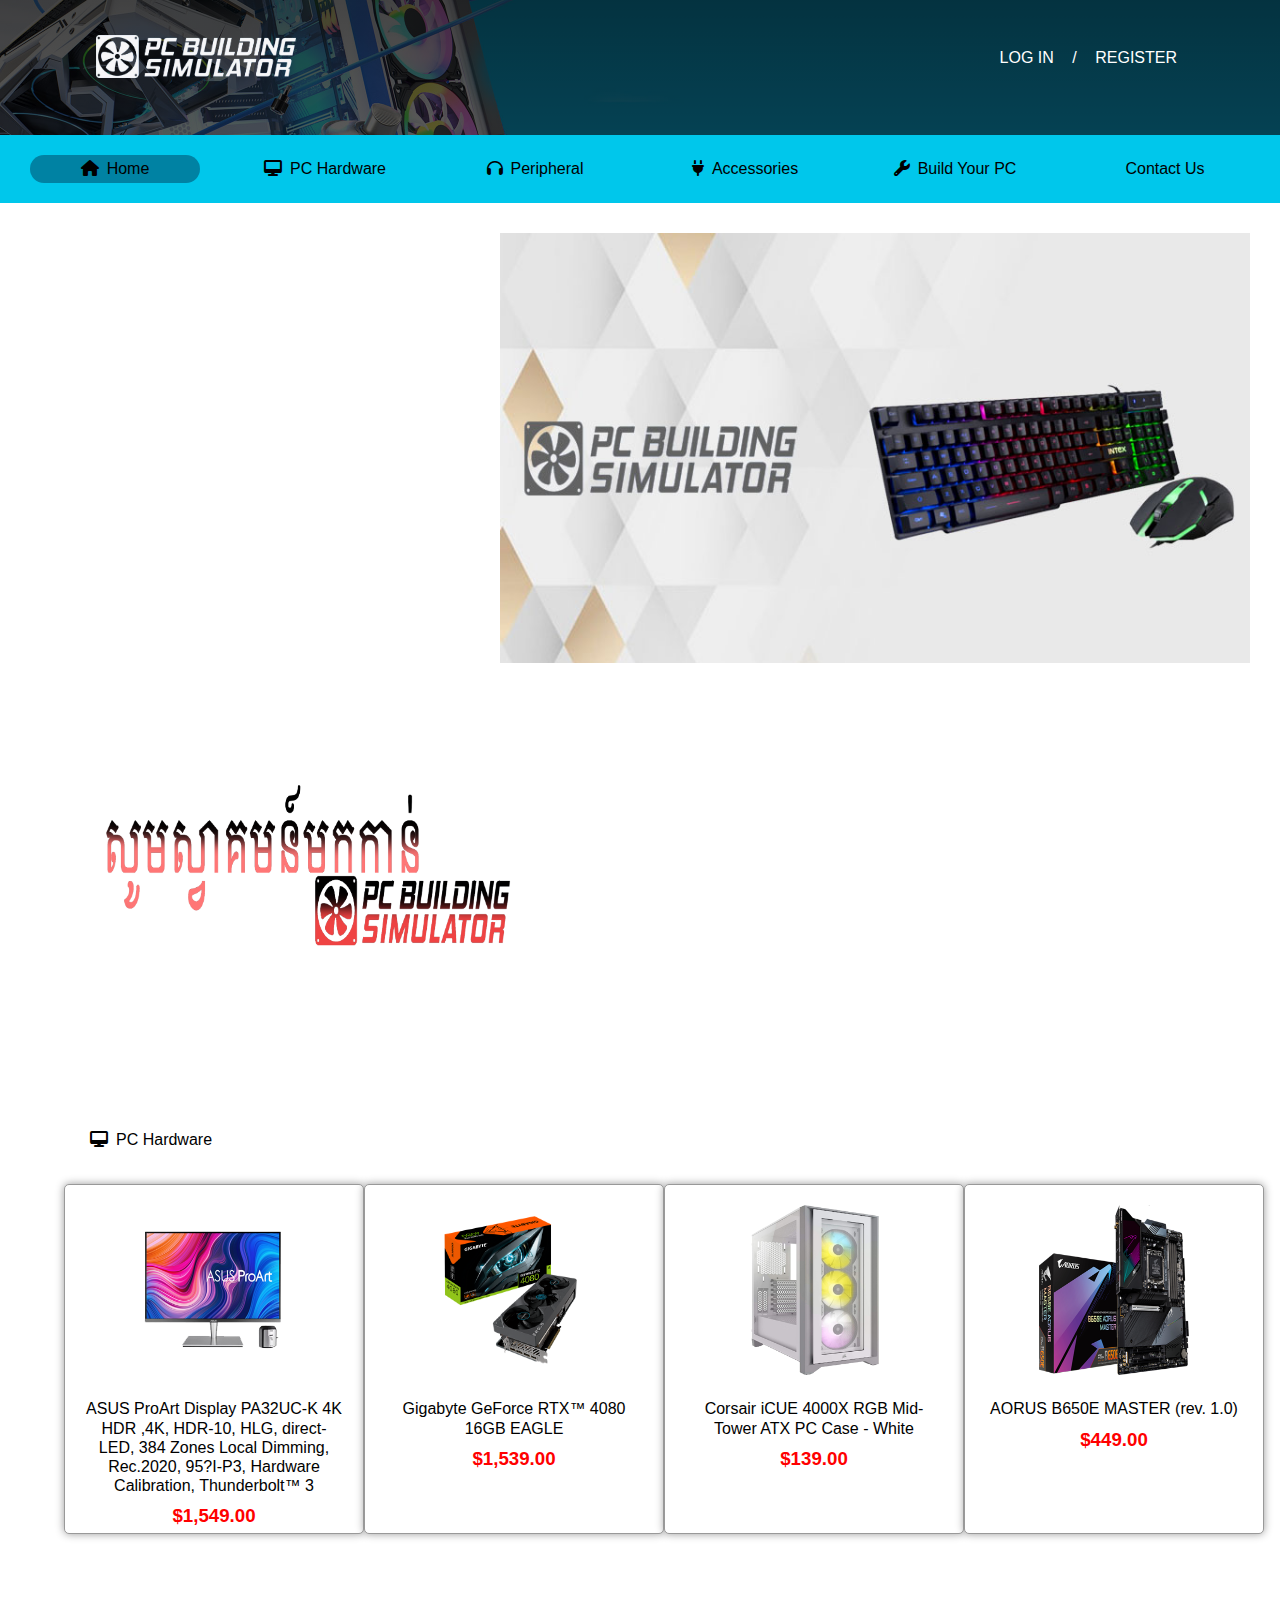
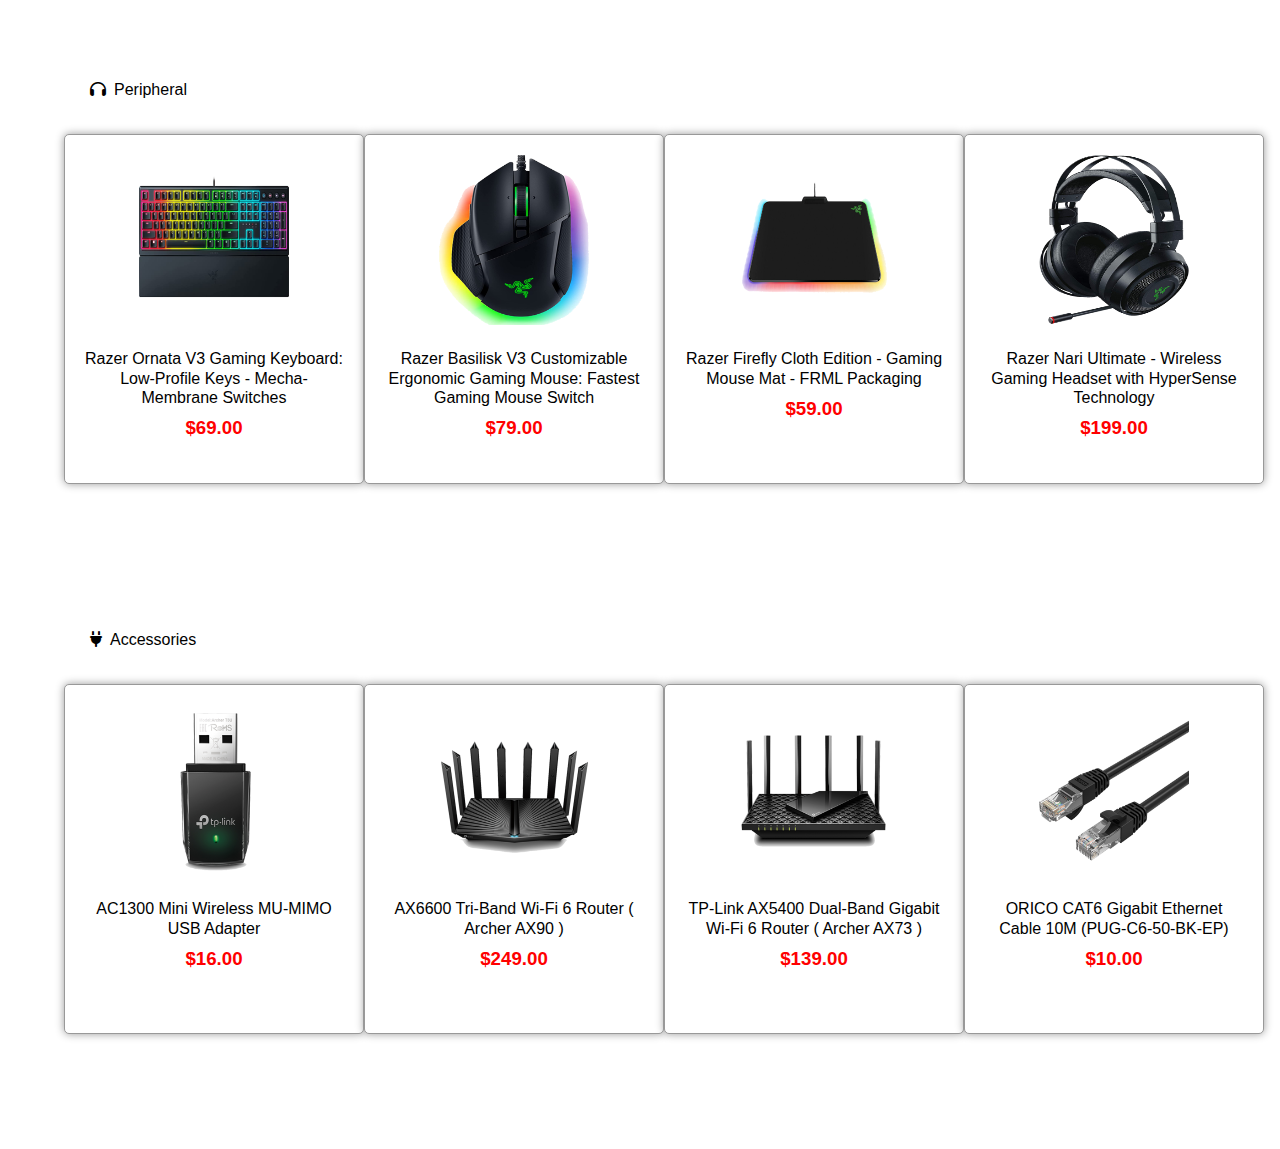
<file: index.html>
<!DOCTYPE html>
<html lang="en">
<head>
    <title>PC Building Simulator</title>
    <link rel="shortcut icon" href="icon.png" type="image/x-icon">
    <link rel="stylesheet" href="style.css"></li>
    <link rel="stylesheet" href="https://cdnjs.cloudflare.com/ajax/libs/font-awesome/6.2.1/css/all.min.css">
</style>

</head>
<body>
<section>
    <div class="banner">
        <div class="navbar">
            <a href="index.html">
            <img src="logo.png" class="logo">
        </a>
            <ul>
                <li><a href="log.html">Log in</a></li>
                <li>/</li>
                <li><a href="log.html">Register</a></li>
            </ul>
        </div>
    </div>
    <div class="welcome">
        <a href="index.html"></a>
    </div>
    <div class="cafeteria">
        <ul>
            <li class="active"><a href="index.html"><i class="fa fa-home" aria-hidden="true"></i>Home</a>
            </li>
            <li><a href="PC Hardware.html"><i class="fa fa-desktop" aria-hidden="true"></i>PC Hardware</a>
            <div class="part">
                <ul>
                    <li><a href="PC Hardware.html#cpu">CPU</a></li>
                    <li><a href="PC Hardware.html#ram">RAM</a></li>
                    <li><a href="PC Hardware.html#cooler">COOLER</a></li>
                    <li><a href="PC Hardware.html#mb">MOTHER-BOARD</a></li>
                    <li><a href="PC Hardware.html#gpu">GPU</a></li>
                    <li><a href="PC Hardware.html#psu">PSU</a></li>
                    <li><a href="PC Hardware.html#str">STORAGE</a></li>
                    <li><a href="PC Hardware.html#case">CASE</a></li>
                    <li><a href="PC Hardware.html#mni">MONITOR</a></li></ul>
            </div>
            </li>
            <li><a href="Peripheral.html"><i class="fa fa-headphones" aria-hidden="true"></i>Peripheral</a>
                <div class="part">
                    <ul>
                <li><a href="#">KEYBOARD</a></li>
                <li><a href="#">MOUSE</a></li>
                <li><a href="#">MOUSEPAD</a></li>
                <li><a href="#">SPEAKER</a></li>
                <li><a href="#">HEADPHONE</a></li>
                <li><a href="#">MICROPHONE</a></li>
                <li><a href="#">WEBCAM</a></li>
                <li><a href="#">GAMING CHAIR</a></li>
                <li><a href="#">CONTROLER</a></li>
                    </ul>  
            </div>
            </li>
            <li><a href="Accessories.html"><i class="fa fa-plug" aria-hidden="true"></i>Accessories</a>
            <div class="part">
                <ul>
                    <li><a href="#">USB</a></li>
                    <li><a href="#">WIFI ROUTER</a></li>
                    <li><a href="#">DT-SWITCH</a></li>
                    <li><a href="#">ADAPTER</a></li>
                    <li><a href="#">HARD DRIVE</a></li>
                    <li><a href="#">SSD</a></li>
                </ul>
            </div>
            </li>
            <li><a href="Build Your PC.html"><i class="fa fa-wrench" aria-hidden="true"></i>Build Your PC</a></li>
            <li><a href="https://www.facebook.com/rong.vannak.50">Contact Us</a></li>          
        </ul>
    </div>
        <div class="slider"></div>
</section>

<a href="index.html"><img src="som.png" class="som"></a>

<!--Products-->

 <section>
<li class="listt"><a href="PC Hardware.htmlw"><i class="fa fa-desktop" aria-hidden="true"></i>PC Hardware</a>
<div class="products">
    <div class="box">
        <div class="card1">
                <img src="p1.png" class="image">
            <div class="text">
<p>ASUS ProArt Display PA32UC-K 4K HDR ,4K, HDR-10, HLG, direct-LED, 384 Zones Local Dimming, Rec.2020, 95?I-P3, Hardware Calibration, Thunderbolt™ 3</p>
   <h3>$1,549.00</h3>
            </div>
</div>


<div class="card1">
        <img src="p2.png" class="image">
    <div class="text">
<p>Gigabyte GeForce RTX™ 4080 16GB EAGLE</p>
<h3>$1,539.00</h3>
    </div>
</div>

<div class="card1">
        <img src="p3.png" class="image">
    <div class="text">
<p>Corsair iCUE 4000X RGB Mid-Tower ATX PC Case - White</p>
<h3>$139.00</h3>
    </div>
</div>

<div class="card1">
        <img src="p4.png" class="image">
    <div class="text">
<p>AORUS B650E MASTER (rev. 1.0)</p>
<h3>$449.00</h3>
</div>
    </div>
       </div>
    </section>

    <section>
        <li id="" class="listt"><a href="Peripheral.html"><i class="fa fa-headphones" aria-hidden="true"></i>Peripheral</a>
        <div class="products">
            <div class="box">
                <div class="card1">
                        <img src="p5.png" class="image">
                    <div class="text">
        <p>Razer Ornata V3 Gaming Keyboard: Low-Profile Keys - Mecha-Membrane Switches</p>
        <h3>$69.00</h3>
                    </div>
        </div>
        
        <div class="card1">
                <img src="p6.png" class="image">
            <div class="text">
        <p>Razer Basilisk V3 Customizable Ergonomic Gaming Mouse: Fastest Gaming Mouse Switch</p>
        <h3>$79.00</h3>
            </div>
        </div>
        
        <div class="card1">
                <img src="p7.png" class="image">
            <div class="text">
        <p>Razer Firefly Cloth Edition - Gaming Mouse Mat - FRML Packaging </p>
        <h3>$59.00</h3>
            </div>
        </div>
        
        <div class="card1">
                <img src="p8.png" class="image">
            <div class="text">
        <p>Razer Nari Ultimate - Wireless Gaming Headset with HyperSense Technology</p>
        <h3>$199.00</h3>
        </div>
            </div>
               </div>
            </section>
            <section>
                <li class="listt"><a href="Accessories.html"><i class="fa fa-plug" aria-hidden="true"></i>Accessories</a>
                <div class="products">
                    <div class="box">
                        <div class="card1">
                                <img src="p9.png" class="image">
                            <div class="text">
                <p>AC1300 Mini Wireless MU-MIMO USB Adapter</p>
                <h3>$16.00</h3>
                            </div>
                </div>
                
                <div class="card1">
                        <img src="p10.png" class="image">
                    <div class="text">
                <p>AX6600 Tri-Band Wi-Fi 6 Router ( Archer AX90 )</p>
                <h3>$249.00</h3>
                    </div>
                </div>
                
                <div class="card1">
                        <img src="p11.png" class="image">
                    <div class="text">
                <p>TP-Link  AX5400 Dual-Band Gigabit Wi-Fi 6 Router ( Archer AX73 )</p>
                <h3>$139.00</h3>
                    </div>
                </div>
                
                <div class="card1">
                        <img src="p12.png" class="image">
                    <div class="text">
                <p>ORICO CAT6 Gigabit Ethernet Cable 10M (PUG-C6-50-BK-EP)</p>
                <h3>$10.00</h3>
                </div>
                    </div>
                       </div>
                    </section>


</body>
</html>
</file>
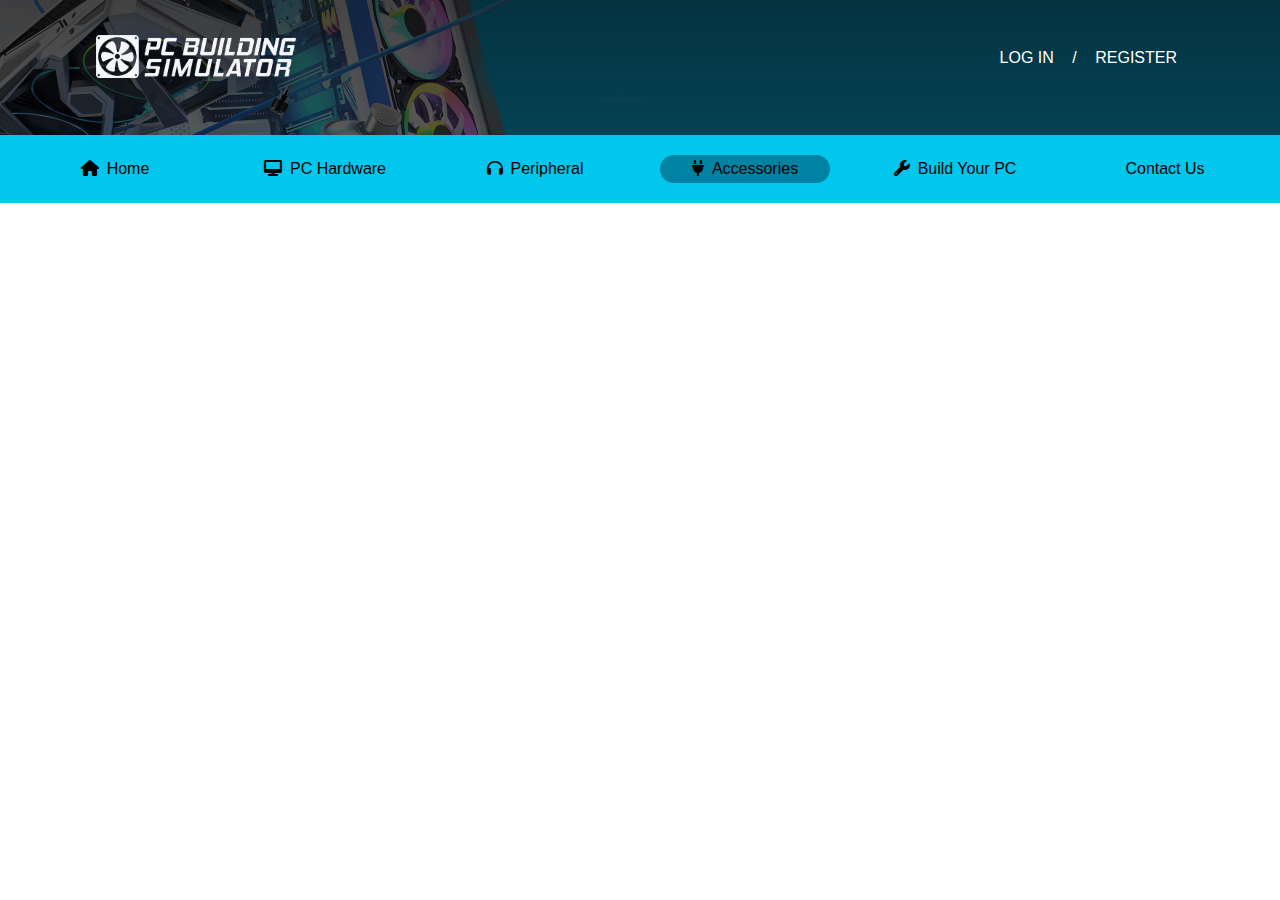
<file: Accessories.html>
<!DOCTYPE html>
<html lang="en">
<head>
    <title>Accessories</title>
    <link rel="shortcut icon" href="icon.png" type="image/x-icon">
    <link rel="stylesheet" href="style.css"></li>
    <link rel="stylesheet" href="https://cdnjs.cloudflare.com/ajax/libs/font-awesome/6.2.1/css/all.min.css">

</style>

</head>
<body>
<section>
    <div class="banner">
        <div class="navbar">
            <a href="index.html">
            <img src="logo.png" class="logo">
        </a>
            <ul>
                <li><a href="log.html">Log in</a></li>
                <li>/</li>
                <li><a href="log.html">Register</a></li>
            </ul>
        </div>
    </div>
    <div class="welcome">
        <a href="index.html"></a>
    </div>
    <div class="cafeteria">
        <ul>
            <li><a href="index.html"><i class="fa fa-home" aria-hidden="true"></i>Home</a>
            </li>
            <li><a href="PC Hardware.html"><i class="fa fa-desktop" aria-hidden="true"></i>PC Hardware</a>
            <div class="part">
                <ul>
                    <li><a href="PC Hardware.html#cpu">CPU</a></li>
                    <li><a href="PC Hardware.html#ram">RAM</a></li>
                    <li><a href="PC Hardware.html#cooler">COOLER</a></li>
                    <li><a href="PC Hardware.html#mb">MOTHER-BOARD</a></li>
                    <li><a href="PC Hardware.html#gpu">GPU</a></li>
                    <li><a href="PC Hardware.html#psu">PSU</a></li>
                    <li><a href="PC Hardware.html#str">STORAGE</a></li>
                    <li><a href="PC Hardware.html#case">CASE</a></li>
                    <li><a href="PC Hardware.html#mni">MONITOR</a></li></ul>
            </div>
            </li>
            <li><a href="Peripheral.html"><i class="fa fa-headphones" aria-hidden="true"></i>Peripheral</a>
                <div class="part">
                    <ul>
                <li><a href="#">KEYBOARD</a></li>
                <li><a href="#">MOUSE</a></li>
                <li><a href="#">MOUSEPAD</a></li>
                <li><a href="#">SPEAKER</a></li>
                <li><a href="#">HEADPHONE</a></li>
                <li><a href="#">MICROPHONE</a></li>
                <li><a href="#">WEBCAM</a></li>
                <li><a href="#">GAMING CHAIR</a></li>
                <li><a href="#">CONTROLER</a></li>
                    </ul>  
            </div>
            </li>
            <li class="active"><a href="Accessories.html"><i class="fa fa-plug" aria-hidden="true"></i>Accessories</a>
            <div class="part">
                <ul>
                    <li><a href="#">USB</a></li>
                    <li><a href="#">WIFI ROUTER</a></li>
                    <li><a href="#">DT-SWITCH</a></li>
                    <li><a href="#">ADAPTER</a></li>
                    <li><a href="#">HARD DRIVE</a></li>
                    <li><a href="#">SSD</a></li>
                </ul>
            </div>
            </li>
            <li><a href="Build Your PC.html"><i class="fa fa-wrench" aria-hidden="true"></i>Build Your PC</a></li>
            <li><a href="https://www.facebook.com/rong.vannak.50">Contact Us</a></li>          
        </ul>
    </div>
</section>
</file>
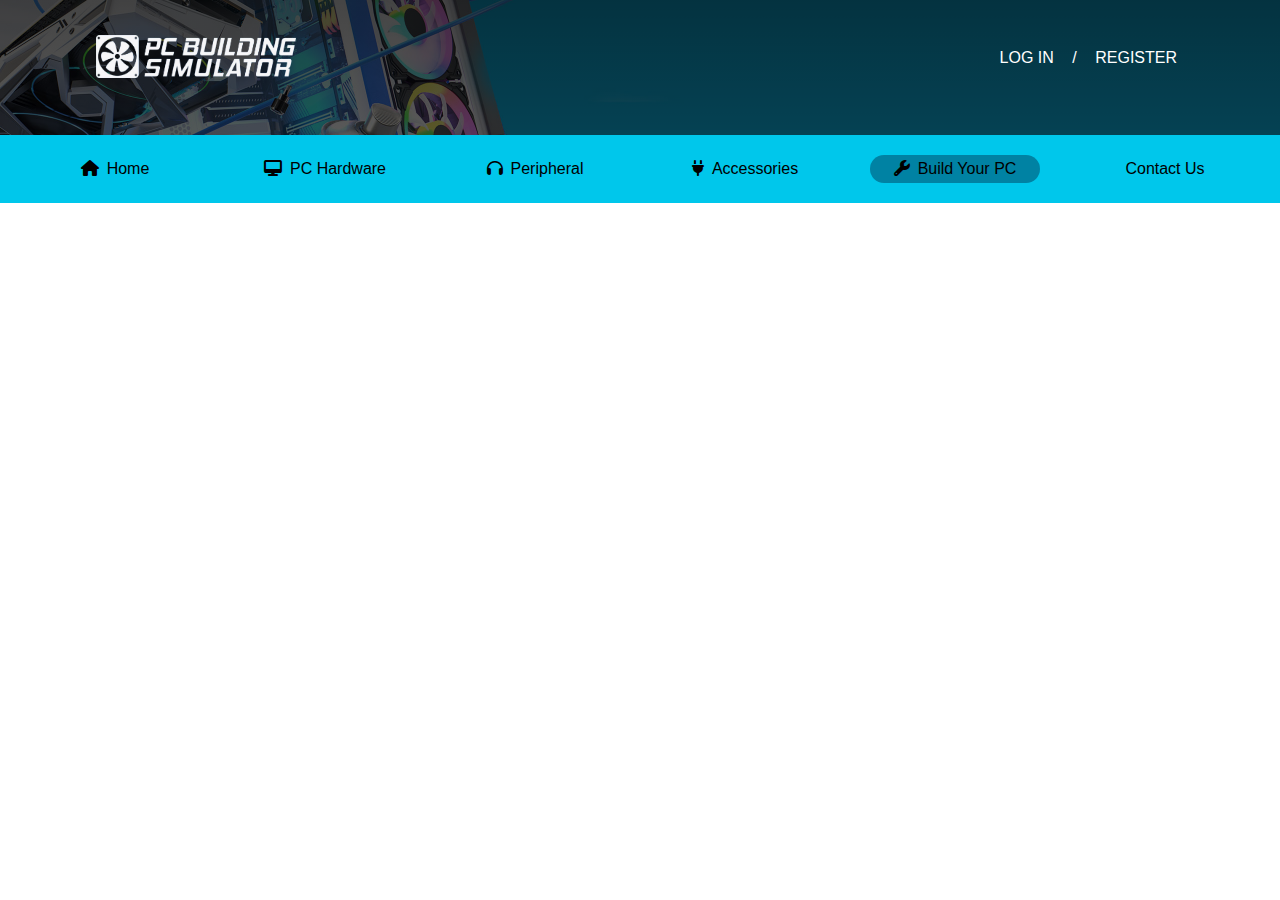
<file: Build Your PC.html>
<!DOCTYPE html>
<html lang="en">
<head>
    <title>Build Your PC</title>
    <link rel="shortcut icon" href="icon.png" type="image/x-icon">
    <link rel="stylesheet" href="style.css"></li>
    <link rel="stylesheet" href="https://cdnjs.cloudflare.com/ajax/libs/font-awesome/6.2.1/css/all.min.css">

</style>

</head>
<body>
<section>
    <div class="banner">
        <div class="navbar">
            <a href="index.html">
            <img src="logo.png" class="logo">
        </a>
            <ul>
                <li><a href="log.html">Log in</a></li>
                <li>/</li>
                <li><a href="log.html">Register</a></li>
            </ul>
        </div>
    </div>
    <div class="welcome">
        <a href="index.html"></a>
    </div>
    <div class="cafeteria">
        <ul>
            <li><a href="index.html"><i class="fa fa-home" aria-hidden="true"></i>Home</a>
            </li>
            <li><a href="PC Hardware.html"><i class="fa fa-desktop" aria-hidden="true"></i>PC Hardware</a>
            <div class="part">
                <ul>
                    <li><a href="PC Hardware.html#cpu">CPU</a></li>
                    <li><a href="PC Hardware.html#ram">RAM</a></li>
                    <li><a href="PC Hardware.html#cooler">COOLER</a></li>
                    <li><a href="PC Hardware.html#mb">MOTHER-BOARD</a></li>
                    <li><a href="PC Hardware.html#gpu">GPU</a></li>
                    <li><a href="PC Hardware.html#psu">PSU</a></li>
                    <li><a href="PC Hardware.html#str">STORAGE</a></li>
                    <li><a href="PC Hardware.html#case">CASE</a></li>
                    <li><a href="PC Hardware.html#mni">MONITOR</a></li></ul>
                
            </div>
            </li>
            <li><a href="Peripheral.html"><i class="fa fa-headphones" aria-hidden="true"></i>Peripheral</a>
                <div class="part">
                    <ul>
                <li><a href="#">KEYBOARD</a></li>
                <li><a href="#">MOUSE</a></li>
                <li><a href="#">MOUSEPAD</a></li>
                <li><a href="#">SPEAKER</a></li>
                <li><a href="#">HEADPHONE</a></li>
                <li><a href="#">MICROPHONE</a></li>
                <li><a href="#">WEBCAM</a></li>
                <li><a href="#">GAMING CHAIR</a></li>
                <li><a href="#">CONTROLER</a></li>
                    </ul>  
            </div>
            </li>
            <li><a href="Accessories.html"><i class="fa fa-plug" aria-hidden="true"></i>Accessories</a>
            <div class="part">
                <ul>
                    <li><a href="#">USB</a></li>
                    <li><a href="#">WIFI ROUTER</a></li>
                    <li><a href="#">DT-SWITCH</a></li>
                    <li><a href="#">ADAPTER</a></li>
                    <li><a href="#">HARD DRIVE</a></li>
                    <li><a href="#">SSD</a></li>
                </ul>
            </div>
            </li>
            <li class="active"><a href="Build Your PC.html"><i class="fa fa-wrench" aria-hidden="true"></i>Build Your PC</a></li>
            <li><a href="https://www.facebook.com/rong.vannak.50">Contact Us</a></li>          
        </ul>
    </div>
</section>

<div class="yt">
    <iframe width="560" height="315" src="https://www.youtube.com/embed/0_dpQgjUnlc" title="YouTube video player" frameborder="0" allow="accelerometer; autoplay; clipboard-write; encrypted-media; gyroscope; picture-in-picture" allowfullscreen></iframe>
</div>
</body>
</file>
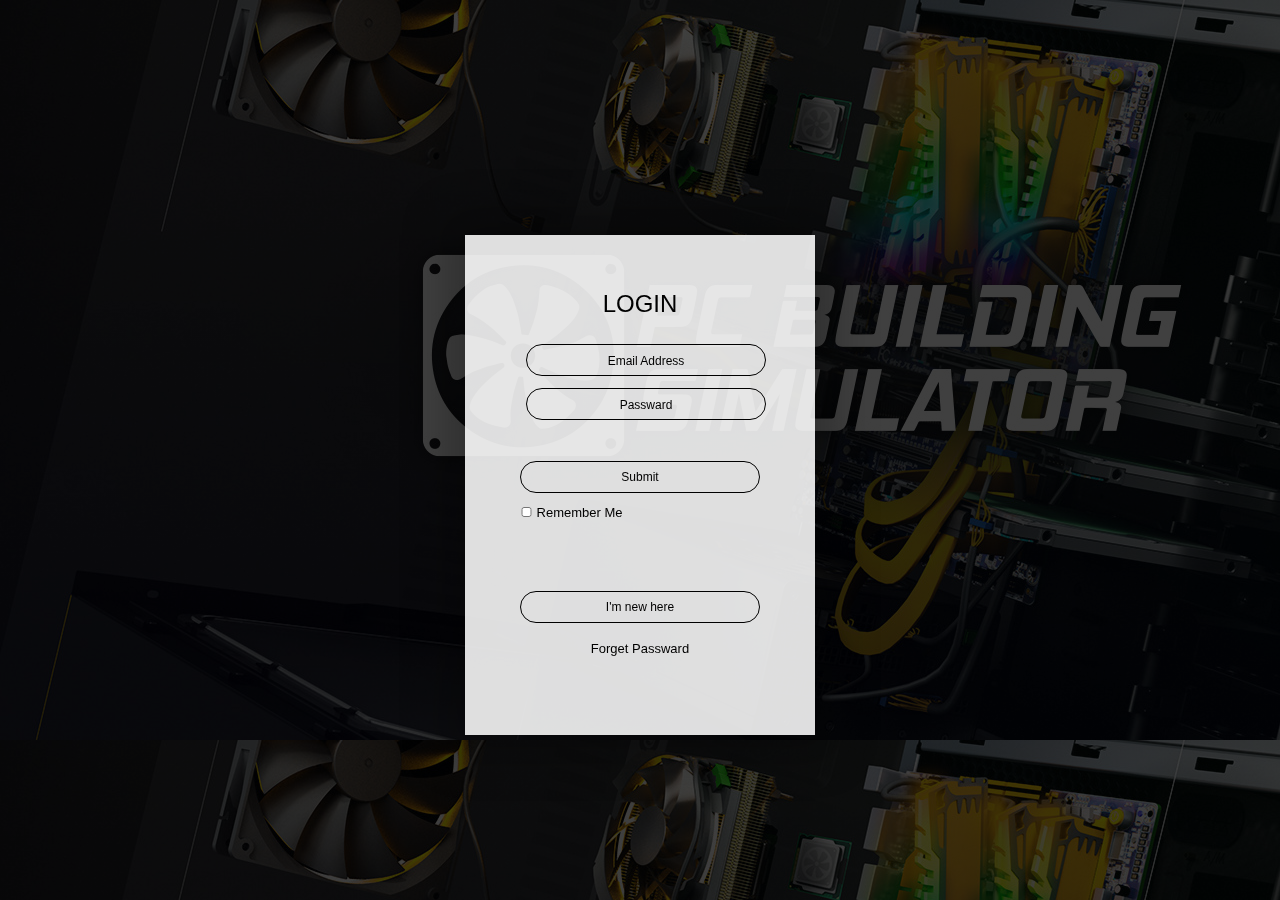
<file: log.html>
<!DOCTYPE html>
<html lang="en">
<head>
    <title>Log in</title>
    <link rel="shortcut icon" href="icon.png" type="image/x-icon">
    <link rel="stylesheet" href="style.css">
</head>
<body>
    <div class="container">
        <div class="card">
            <div class="inner-box" id="card">
                <div class="card-front">
                    <h2>LOGIN</h2>
                    <form>
                        <input type="email" class="input-box" placeholder="Email Address" required>
                        <input type="passward" class="input-box" placeholder="Passward" required>
                        <button type="submit" class="submit-btn">Submit</button>
                        <input type="checkbox" class="check"><span class="me"> Remember Me</span>
                    </form>
                    <button type="button" class="btn" onclick="opensignin()">I'm new here</button>
                    <a href="#">Forget Passward</a>
                </div>
                <div class="card-back">
                    <h2>Register</h2>
                    <form>
                        <input type="text" class="input-box" placeholder="Username" required>
                        <input type="email" class="input-box" placeholder="Email Address" required>
                        <input type="passward" class="input-box" placeholder="Passward" required>
                        <button type="submit" class="submit-btn">Submit</button>
                        <input type="checkbox" class="check"><span> Remember Me</span>
                    </form>
                    <button type="button" class="btn" onclick="openlogin()">I've an account</button>
                    <a href="">Forget Passward</a>
                </div>
            </div>
        </div>
    </div>
    <script>
        var card =document.getElementById("card");
        function opensignin(){
            card.style.transform="rotateY(-180deg)";
        }
        function openlogin(){
            card.style.transform="rotateY(0deg)";
        }

    </script>
    
</body>
</html>
</file>
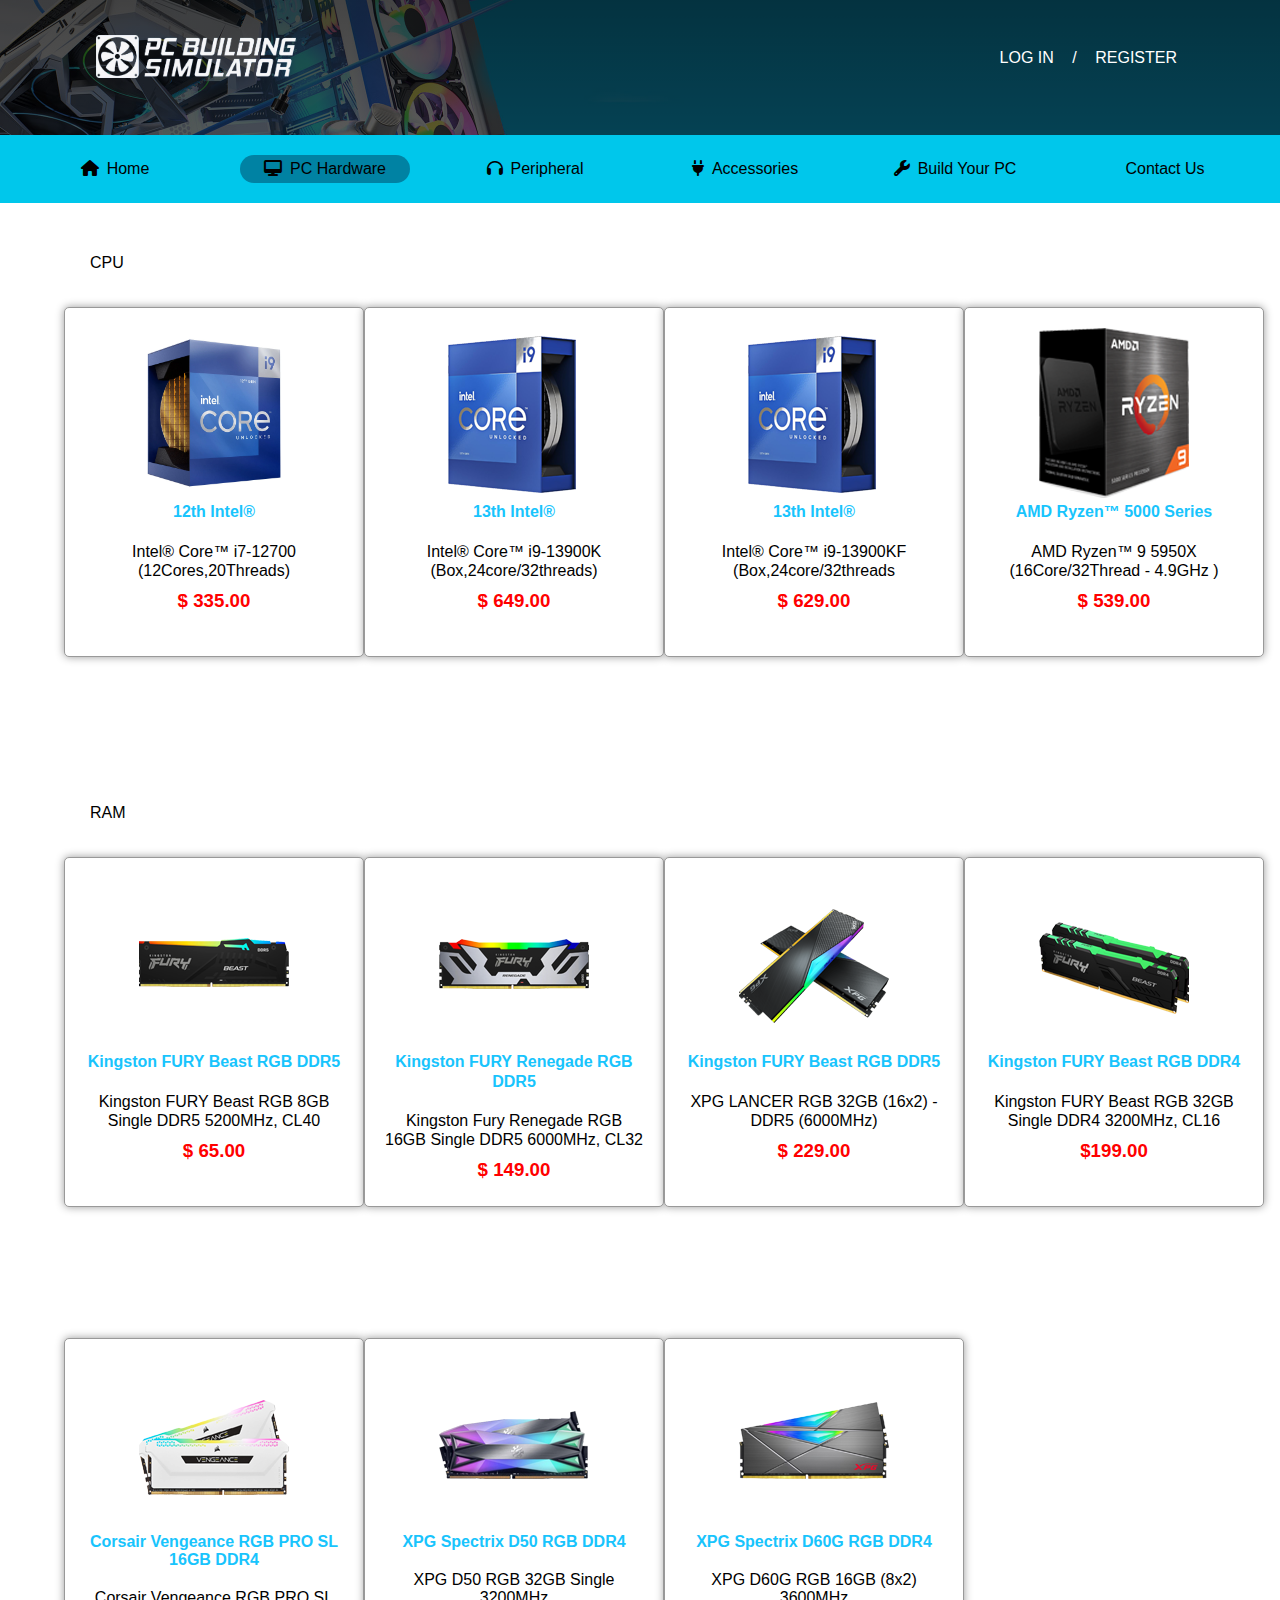
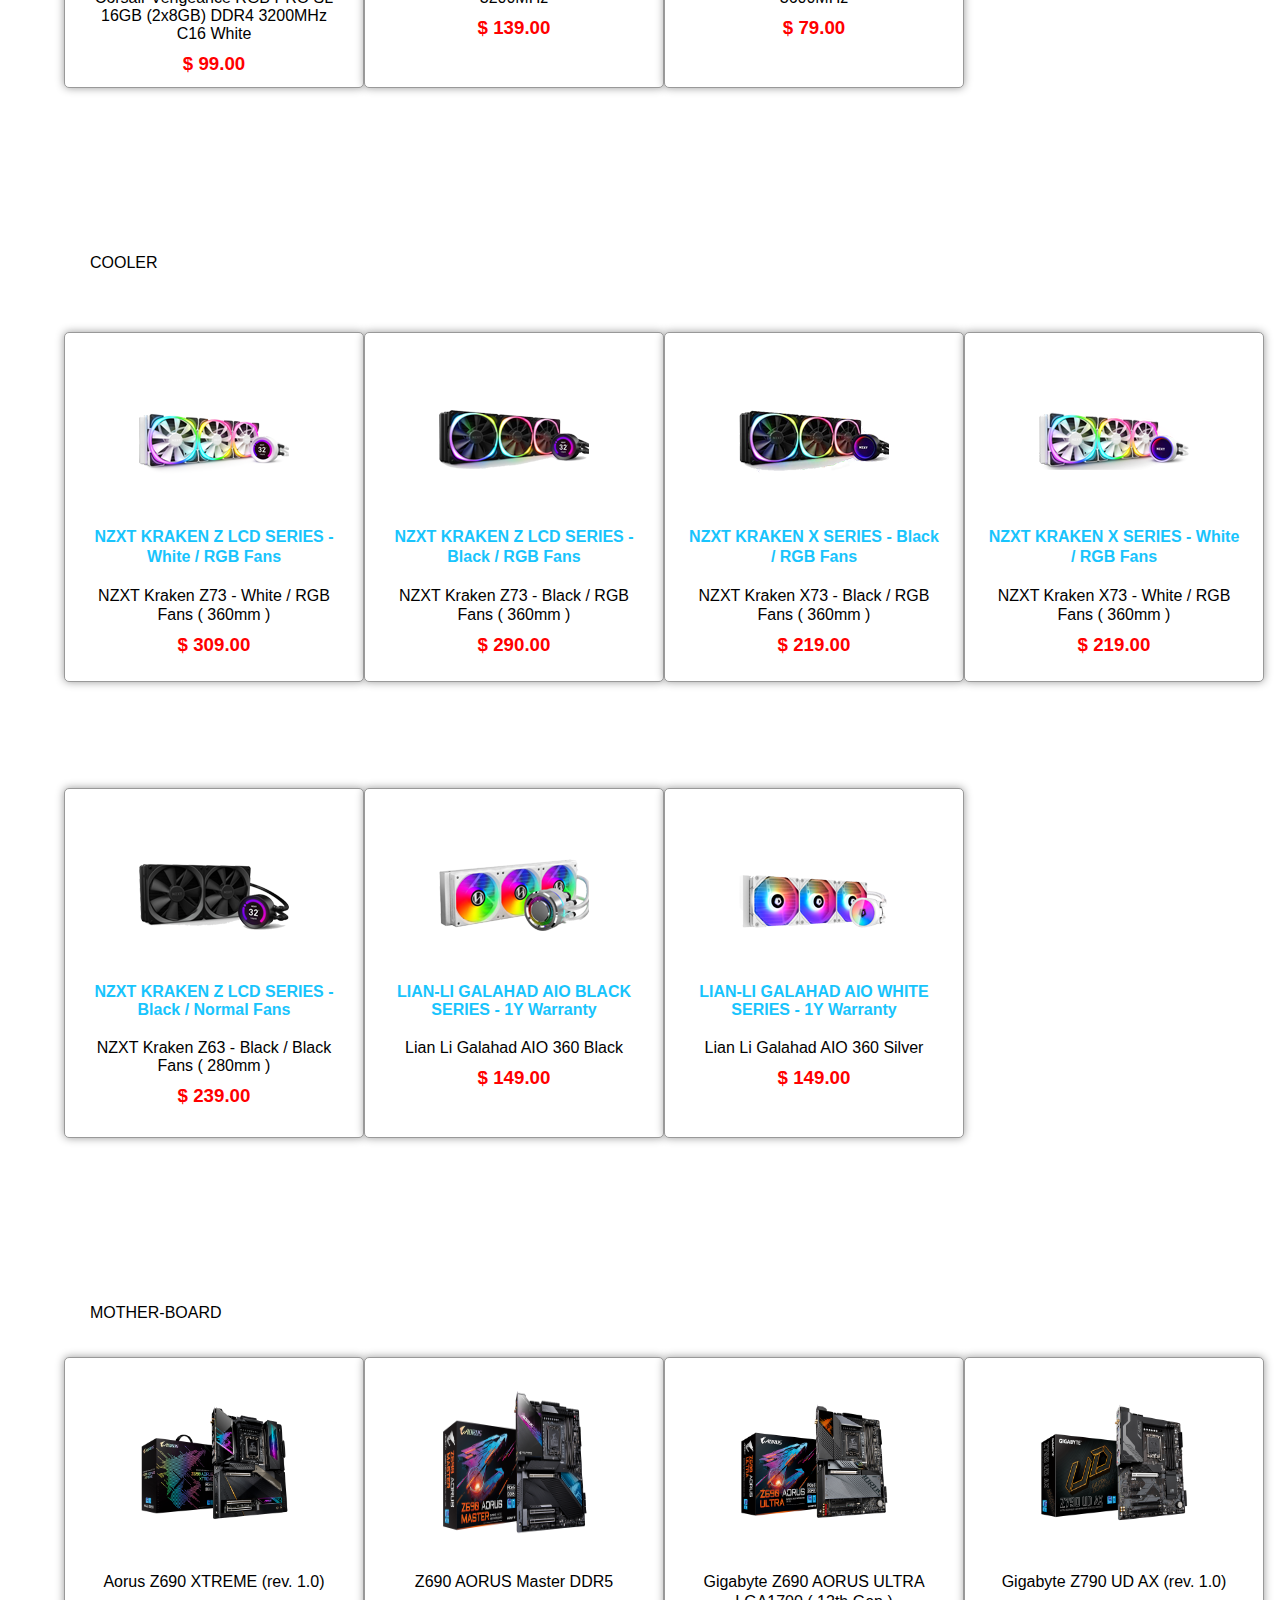
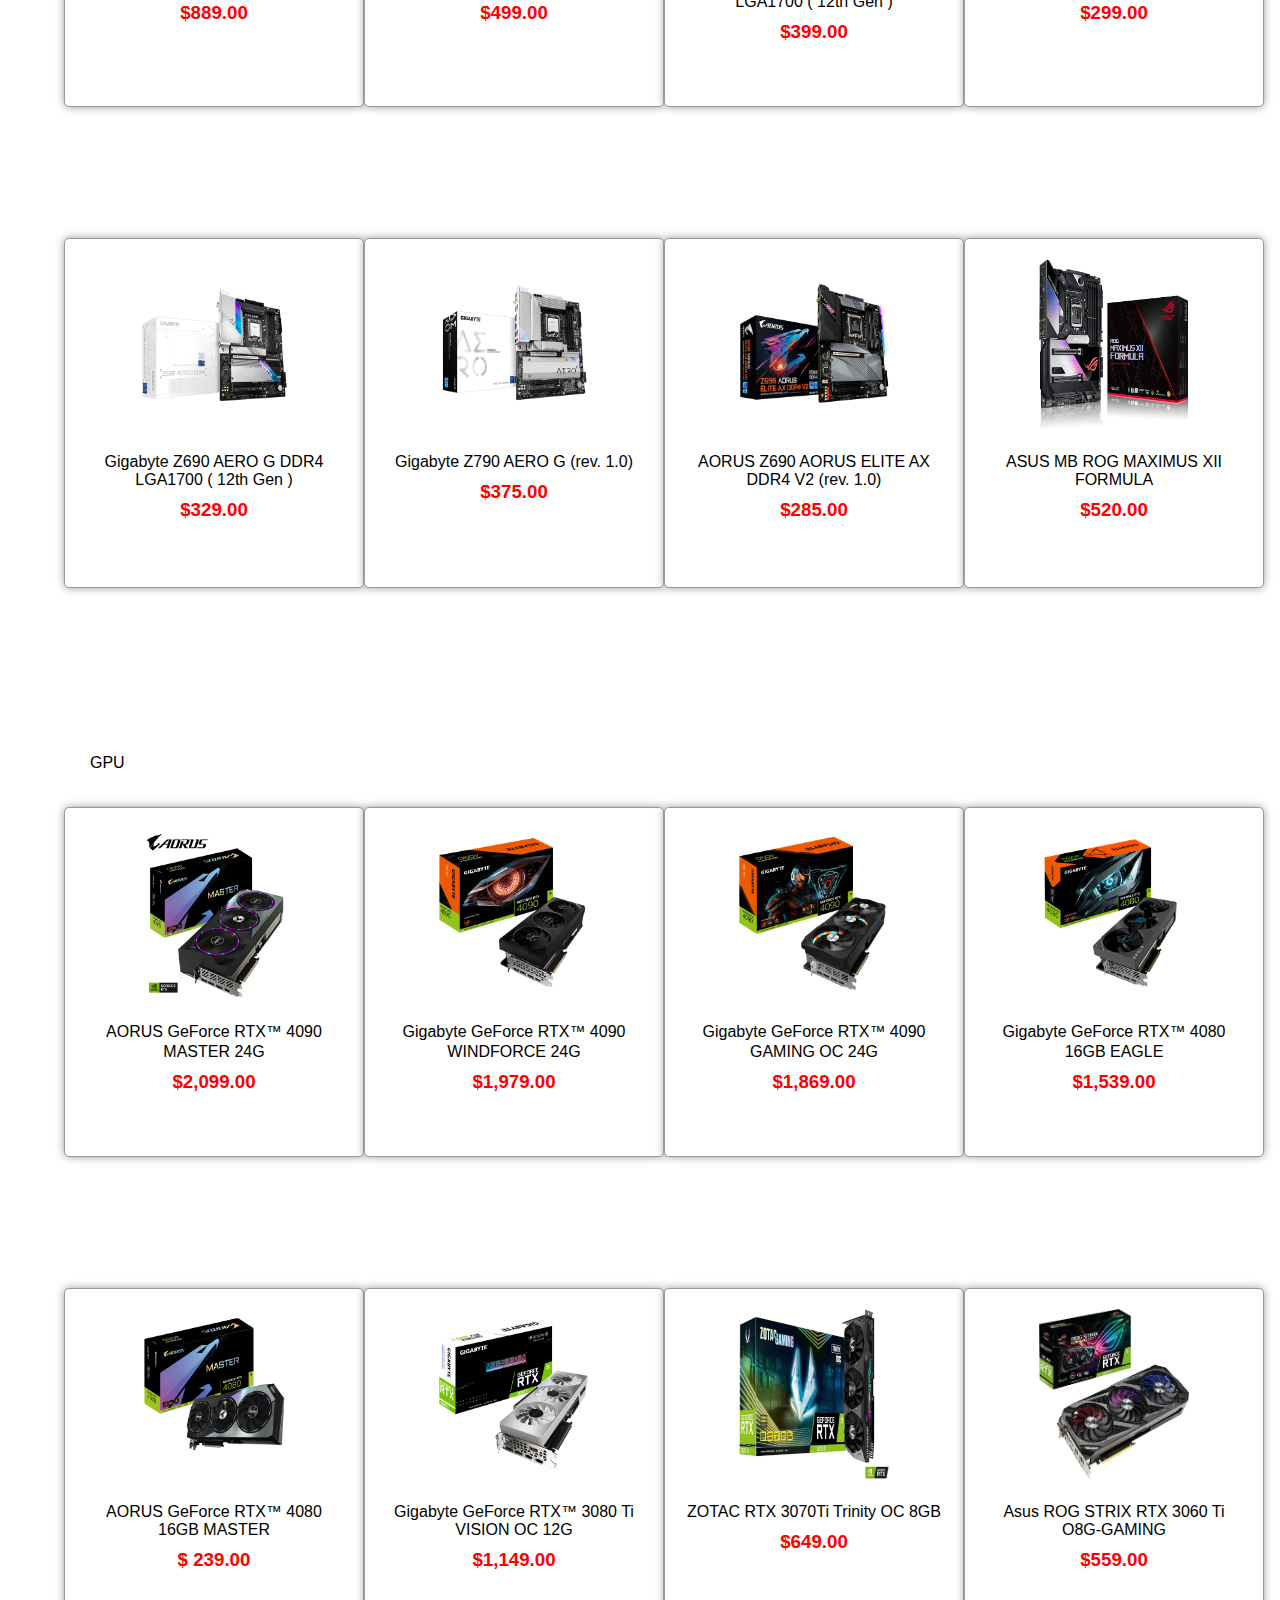
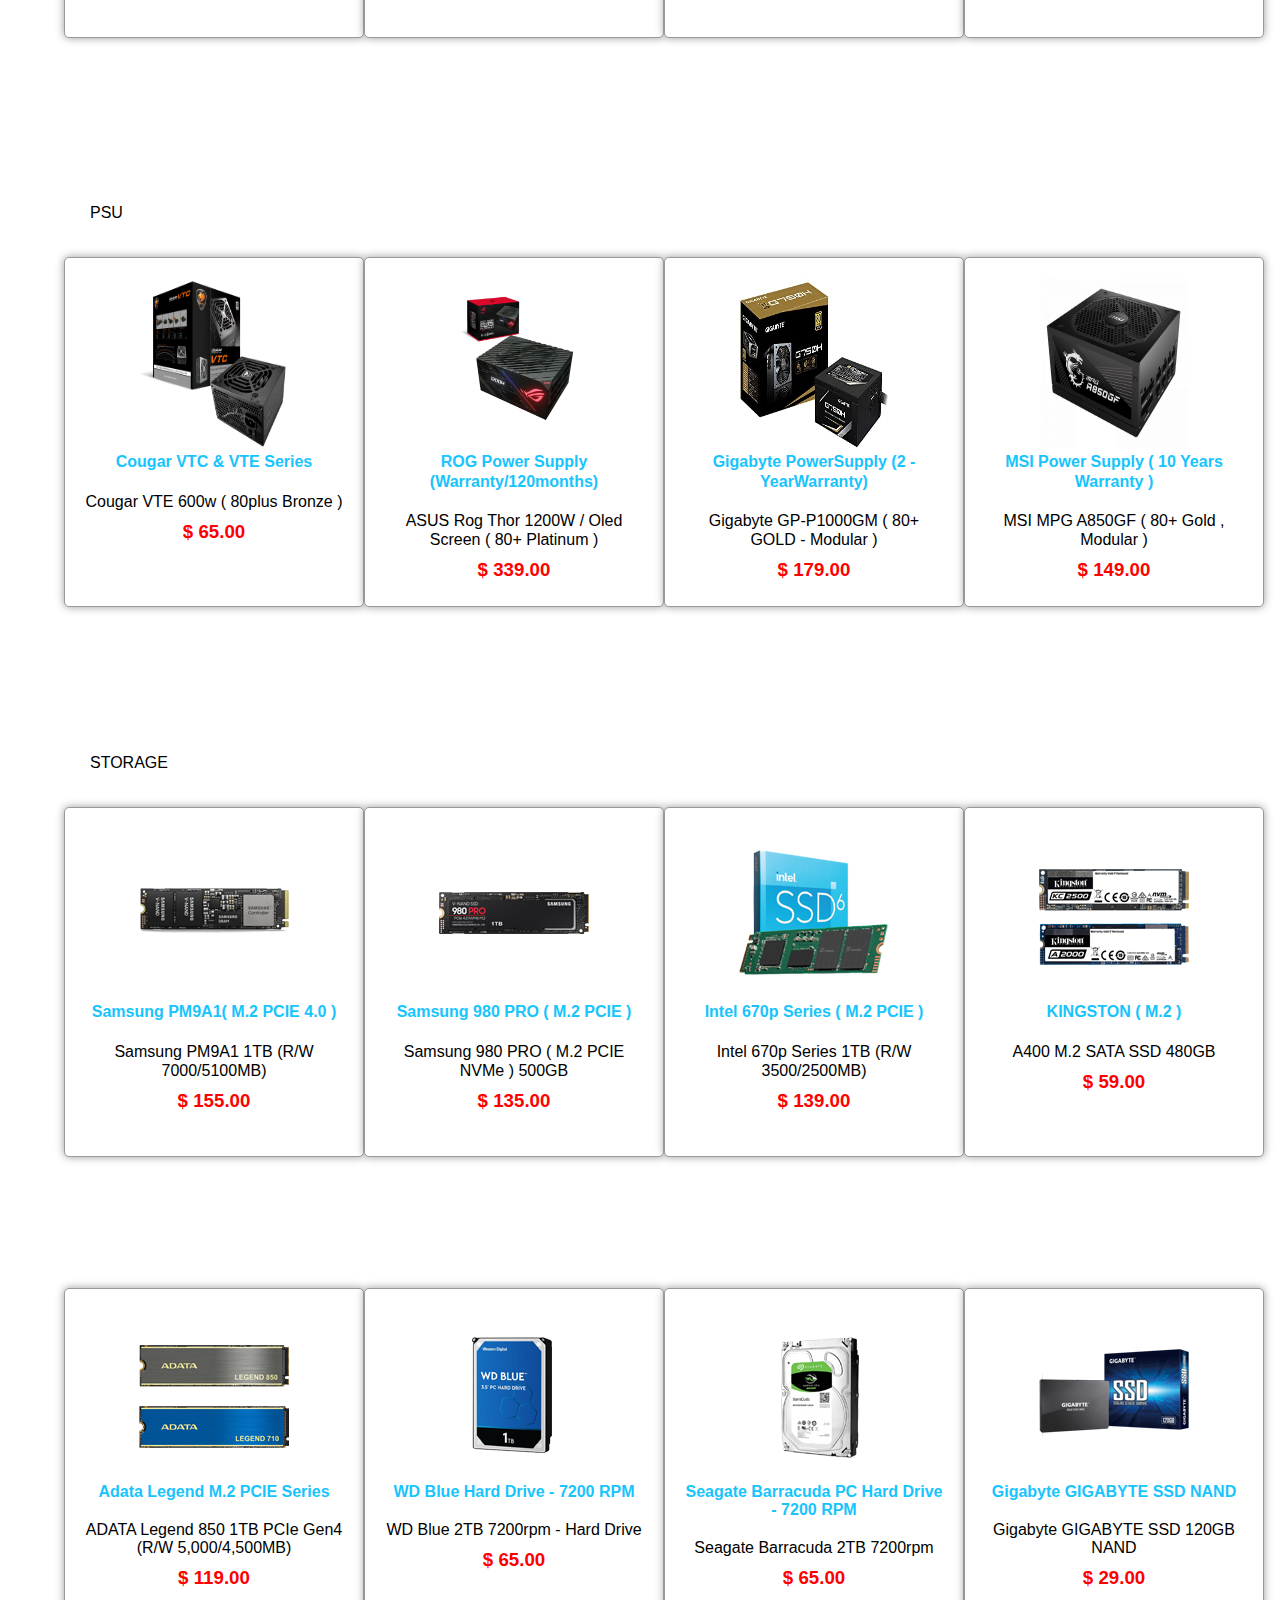
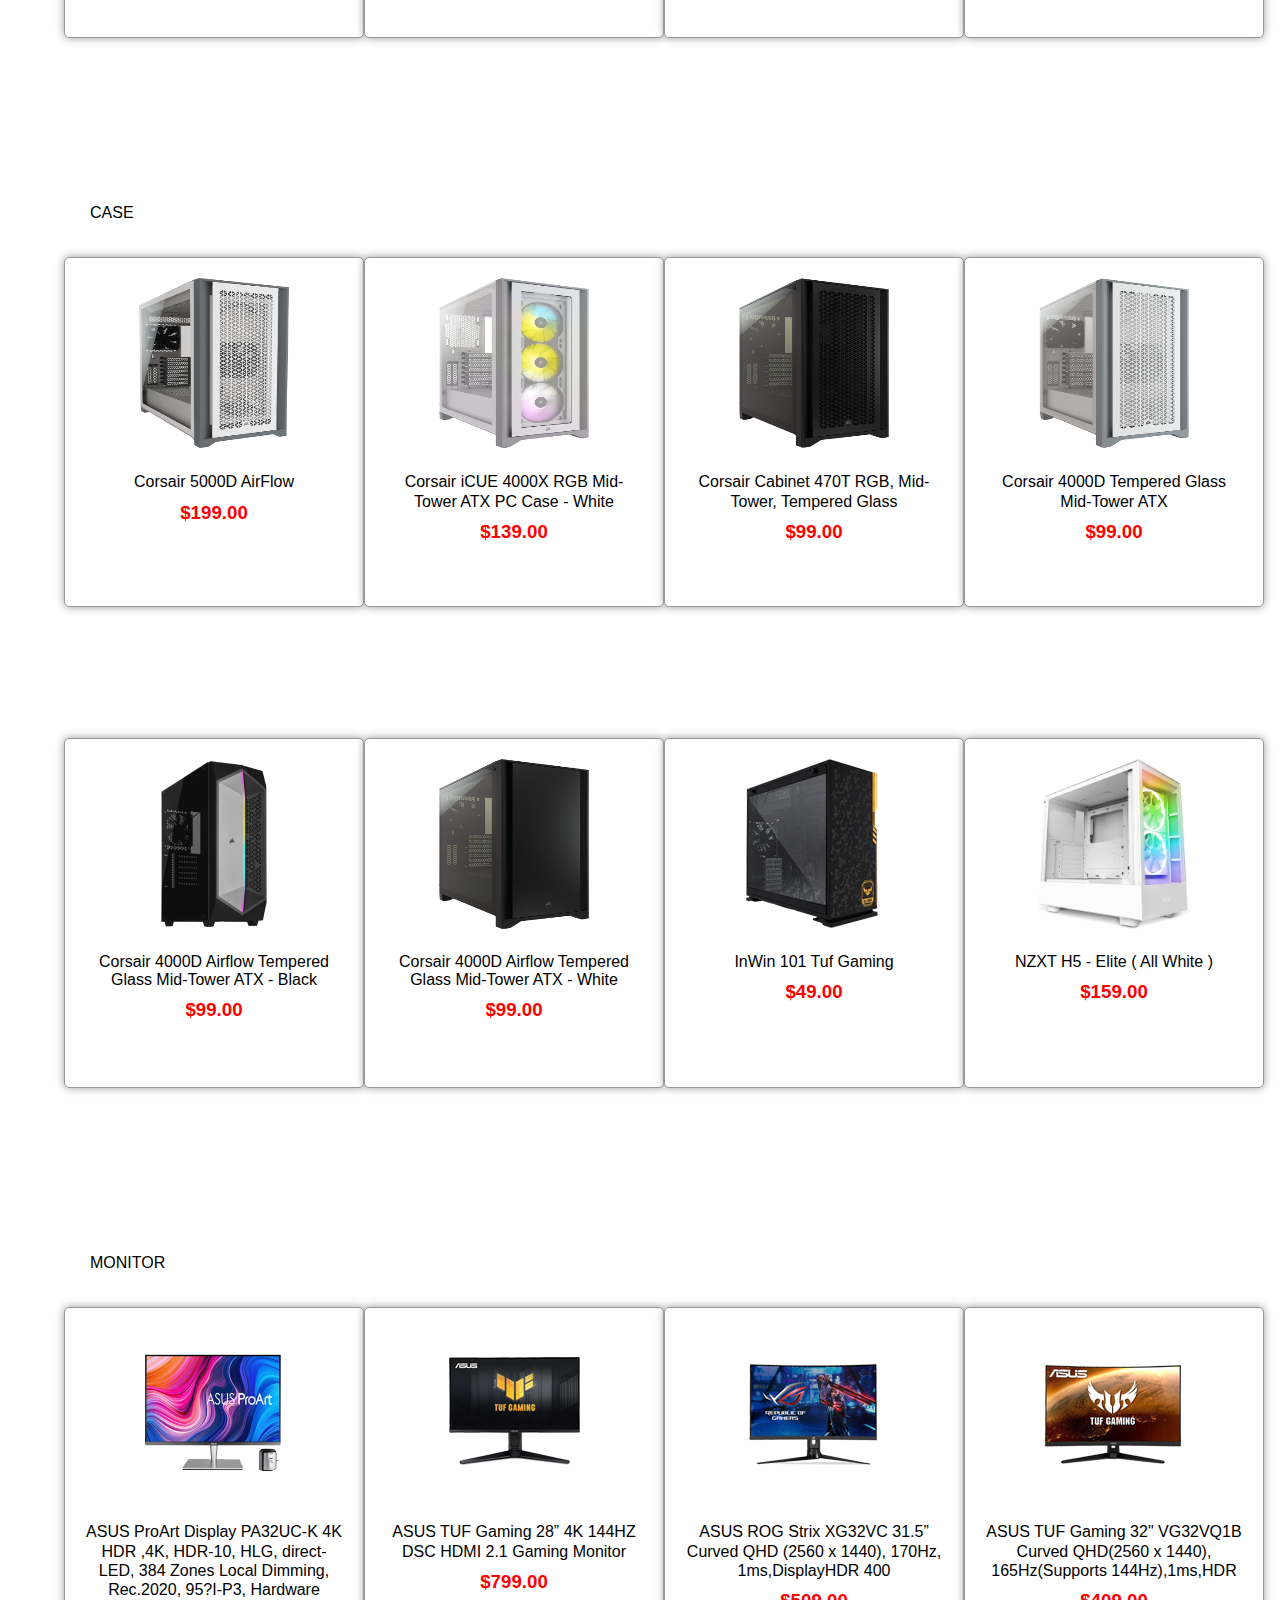
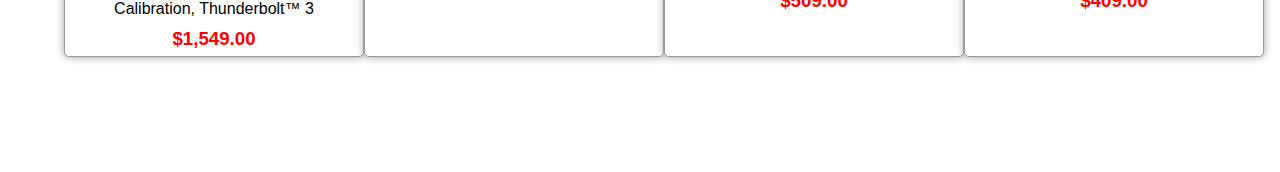
<file: PC Hardware.html>
<!DOCTYPE html>
<html lang="en">
<head>
    <title>PC Hardware</title>
    <link rel="shortcut icon" href="icon.png" type="image/x-icon">
    <link rel="stylesheet" href="style.css"></li>
    <link rel="stylesheet" href="https://cdnjs.cloudflare.com/ajax/libs/font-awesome/6.2.1/css/all.min.css">

</style>

</head>
<body>
<section>
    <div class="banner">
        <div class="navbar">
            <a href="index.html">
            <img src="logo.png" class="logo">
        </a>
            <ul>
                <li><a href="log.html">Log in</a></li>
                <li>/</li>
                <li><a href="log.html">Register</a></li>
            </ul>
        </div>
    </div>
    <div class="welcome">
        <a href="index.html"></a>
    </div>
    <div class="cafeteria">
        <ul>
            <li><a href="index.html"><i class="fa fa-home" aria-hidden="true"></i>Home</a>
            </li>
            <li class="active"><a href="PC Hardware.html"><i class="fa fa-desktop" aria-hidden="true"></i>PC Hardware</a>
            <div class="part">
                <ul>
                    <li><a href="#cpu">CPU</a></li>
                    <li><a href="#ram">RAM</a></li>
                    <li><a href="#cooler">COOLER</a></li>
                    <li><a href="#mb">MOTHER-BOARD</a></li>
                    <li><a href="#gpu">GPU</a></li>
                    <li><a href="#psu">PSU</a></li>
                    <li><a href="#str">STORAGE</a></li>
                    <li><a href="#case">CASE</a></li>
                    <li><a href="#mni">MONITOR</a></li></ul>
            </div>
            </li>
            <li><a href="Peripheral.html"><i class="fa fa-headphones" aria-hidden="true"></i>Peripheral</a>
                <div class="part">
                    <ul>
                <li><a href="#">KEYBOARD</a></li>
                <li><a href="#">MOUSE</a></li>
                <li><a href="#">MOUSEPAD</a></li>
                <li><a href="#">SPEAKER</a></li>
                <li><a href="#">HEADPHONE</a></li>
                <li><a href="#">MICROPHONE</a></li>
                <li><a href="#">WEBCAM</a></li>
                <li><a href="#">GAMING CHAIR</a></li>
                <li><a href="#">CONTROLER</a></li>
                    </ul>  
            </div>
            </li>
            <li><a href="Accessories.html"><i class="fa fa-plug" aria-hidden="true"></i>Accessories</a>
            <div class="part">
                <ul>
                    <li><a href="#">USB</a></li>
                    <li><a href="#">WIFI ROUTER</a></li>
                    <li><a href="#">DT-SWITCH</a></li>
                    <li><a href="#">ADAPTER</a></li>
                    <li><a href="#">HARD DRIVE</a></li>
                    <li><a href="#">SSD</a></li>
                </ul>
            </div>
            </li>
            <li><a href="Build Your PC.html"><i class="fa fa-wrench" aria-hidden="true"></i>Build Your PC</a></li>
            <li><a href="https://www.facebook.com/rong.vannak.50">Contact Us</a></li>          
        </ul>
    </div>
    <div class="banner1">
        <section id="cpu">
            <div class="listpc">
                <ul>
                    <li class="listt"><a href="#cpu">CPU</a>
                        <div class="products">
                            <div class="box">
                                <div class="card1">
                                        <img src="pc1.jpg" class="image">
                                    <div class="text">
                                        <h4>12th Intel®</h4>
                        <p>Intel® Core™ i7-12700  (12Cores,20Threads) </p>
                        <h3>$ 335.00</h3>
                                    </div>
                        </div>
                        
                        <div class="card1">
                                <img src="pc2.png" class="image">
                            <div class="text">
                                <h4>13th Intel®</h4>
                        <p>Intel® Core™ i9-13900K (Box,24core/32threads)</p>
                        <h3>$ 649.00</h3>
                            </div>
                        </div>
                        
                        <div class="card1">
                                <img src="pc2.png" class="image">
                            <div class="text">
                                <h4>13th Intel®</h4>
                        <p>Intel® Core™ i9-13900KF (Box,24core/32threads</p>
                        <h3>$ 629.00</h3>
                            </div>
                        </div>
                        
                        <div class="card1">
                                <img src="pc4.png" class="image">
                            <div class="text">
                                <h4>AMD Ryzen™ 5000 Series</h4>
                        <p>AMD Ryzen™ 9 5950X (16Core/32Thread - 4.9GHz )</p>
                        <h3> $ 539.00</h3>
                        </div>
                            </div>
                               </div></li>
        </section>
    <section id="ram">
        <li class="listt"><a href="#RAM">RAM</a>
            <div class="products">
                <div class="box">
                    <div class="card1">
                            <img src="r1.png" class="image">
                        <div class="text">
                            <h4>Kingston FURY Beast RGB DDR5</h4>
                            <p>Kingston FURY Beast RGB 8GB Single DDR5 5200MHz, CL40</p>
                            <h3>$ 65.00</h3>
                        </div>
            </div>
            
            <div class="card1">
                    <img src="r2.png" class="image">
                <div class="text">
                    <h4>Kingston FURY Renegade RGB DDR5</h4>
            <p>Kingston Fury Renegade RGB 16GB Single DDR5 6000MHz, CL32</p>
            <h3>$ 149.00</h3>
                </div>
            </div>
            
            <div class="card1">
                    <img src="r33.png" class="image">
                <div class="text">
                    <h4>Kingston FURY Beast RGB DDR5</h4>
            <p>XPG LANCER RGB 32GB (16x2) - DDR5 (6000MHz)</p>
            <h3>$ 229.00</h3>
                </div>
            </div>
            
            <div class="card1">
                    <img src="r4.png" class="image">
                <div class="text">
                    <h4>Kingston FURY Beast RGB DDR4</h4>
            <p>Kingston FURY Beast RGB 32GB Single DDR4 3200MHz, CL16</p>
            <h3>$199.00</h3>
            </div>
                </div>
            </div>
                
                </li>
                <div class="products">
                    <div class="box">
                        <div class="card1">
                                <img src="r5.png" class="image">
                            <div class="text">
                                <h4>Corsair Vengeance RGB PRO SL 16GB DDR4</h4>
                                <p>Corsair Vengeance RGB PRO SL 16GB (2x8GB) DDR4 3200MHz C16 White</p>
                                <h3>$ 99.00</h3>
                            </div>
                </div>
                
                <div class="card1">
                        <img src="r6.png" class="image">
                    <div class="text">
                        <h4>XPG Spectrix D50 RGB DDR4</h4>
                <p>XPG D50 RGB 32GB Single 3200MHz</p>
                <h3>$ 139.00</h3>
                    </div>
                </div>
                
                <div class="card1">
                        <img src="r77.png" class="image">
                    <div class="text">
                        <h4>XPG Spectrix D60G RGB DDR4</h4>
                <p>XPG D60G RGB 16GB (8x2) 3600MHz</p>
                <h3>$ 79.00</h3>
                    </div>
                </div>
                </div>
    </section>           
                <section id="cooler">
                    <li class="listt"><a href="#cooler">COOLER</a><div class="products">
                        <div class="products">
                            <div class="box">
                                <div class="card1">
                                        <img src="c11.png" class="image">
                                    <div class="text">
                                        <h4>NZXT KRAKEN Z LCD SERIES - White / RGB Fans</h4>
                                        <p>NZXT Kraken Z73 - White / RGB Fans ( 360mm )</p>
                                        <h3>$ 309.00</h3>
                                    </div>
                        </div>
                        
                        <div class="card1">
                                <img src="c2.png" class="image">
                            <div class="text">
                                <h4>NZXT KRAKEN Z LCD SERIES - Black / RGB Fans</h4>
                        <p>NZXT Kraken Z73 - Black / RGB Fans ( 360mm )</p>
                        <h3>$ 290.00</h3>
                            </div>
                        </div>
                        
                        <div class="card1">
                                <img src="c3.png" class="image">
                            <div class="text">
                                <h4>NZXT KRAKEN X SERIES - Black / RGB Fans</h4>
                        <p>NZXT Kraken  X73 - Black / RGB Fans ( 360mm )</p>
                        <h3>$ 219.00</h3>
                            </div>
                        </div>
                        
                        <div class="card1">
                                <img src="c44.png" class="image">
                            <div class="text">
                                <h4>NZXT KRAKEN X SERIES - White / RGB Fans</h4>
                        <p>NZXT Kraken  X73 - White / RGB Fans ( 360mm )</p>
                        <h3>$ 219.00</h3>
                        </div>
                            </div>
                        </div>
                            
                            </li>
                            <div class="products">
                                <div class="box">
                                    <div class="card1">
                                            <img src="c5.png" class="image">
                                        <div class="text">
                                            <h4>NZXT KRAKEN Z LCD SERIES - Black / Normal Fans</h4>
                                            <p>NZXT Kraken Z63 - Black / Black Fans ( 280mm )</p>
                                            <h3>$ 239.00</h3>
                                        </div>
                            </div>
                            
                            <div class="card1">
                                    <img src="c7.png" class="image">
                                <div class="text">
                                    <h4>LIAN-LI GALAHAD AIO BLACK SERIES - 1Y Warranty</h4>
                            <p>Lian Li Galahad AIO 360 Black</p>
                            <h3>$ 149.00</h3>
                                </div>
                            </div>
                            
                            <div class="card1">
                                    <img src="c8.png" class="image">
                                <div class="text">
                                    <h4>LIAN-LI GALAHAD AIO WHITE SERIES - 1Y Warranty</h4>
                            <p>Lian Li Galahad AIO 360 Silver</p>
                            <h3>$ 149.00</h3>
                                </div>
                            </div>
                            </div></li>
                </section>

                <section id="mb">
                        <li class="listt"><a href="#mb">MOTHER-BOARD</a>                       
                             <div class="products">
                            <div class="box">
                                <div  class="card1">
                                        <img src="m1.png" class="image">
                                    <div class="text">
                                
                                        <p>Aorus Z690 XTREME (rev. 1.0)</p>
                                        <h3>$889.00</h3>
                                    </div>
                        </div>
                        
                        <div class="card1">
                                <img src="m2.png" class="image">
                            <div class="text">
                    
                        <p>Z690 AORUS Master DDR5</p>
                        <h3>$499.00</h3>
                            </div>
                        </div>
                        
                        <div class="card1">
                                <img src="m3.png" class="image">
                            <div class="text">
                               
                        <p>Gigabyte Z690 AORUS ULTRA LGA1700 ( 12th Gen )</p>
                        <h3>$399.00</h3>
                            </div>
                        </div>
                        
                        <div class="card1">
                                <img src="m5.png" class="image">
                            <div class="text">
                                
                        <p>Gigabyte Z790 UD AX (rev. 1.0)</p>
                        <h3>$299.00</h3>
                        </div>
                            </div>
                        </div>
                            
                            </li>
                            <div class="products">
                                <div class="box">
                                    <div class="card1">
                                            <img src="m4.png" class="image">
                                        <div class="text">
                                            <p>Gigabyte Z690 AERO G DDR4  LGA1700 ( 12th Gen )</p>
                        <h3>$329.00</h3>
                                        </div>
                            </div>
                            
                            <div class="card1">
                                    <img src="m6.png" class="image">
                                <div class="text">
                                    <p>Gigabyte Z790 AERO G (rev. 1.0)</p>
                        <h3>$375.00</h3>
                                </div>
                            </div>
                            
                            <div class="card1">
                                    <img src="m7.png" class="image">
                                <div class="text">
                                  
                            <p>AORUS Z690 AORUS ELITE AX DDR4 V2 (rev. 1.0)</p>
                            <h3>$285.00</h3>
                                </div>
                            </div>
                            <div class="card1">
                                <img src="m8.jpg" class="image">
                            <div class="text">
                               
                        <p>ASUS MB ROG MAXIMUS XII FORMULA</p>
                        <h3>$520.00</h3>
                            </div>
                        </div>
                    </div>
        </li>
    </section>
               <section id="gpu">
                <li class="listt"><a href="#gpu">GPU</a>
                    <div class="products">
                    <div class="box">
                        <div class="card1">
                                <img src="g1.png" class="image">
                            <div class="text">
                               
                                <p>AORUS GeForce RTX™ 4090 MASTER 24G</p>
                                <h3>$2,099.00</h3>
                            </div>
                </div>
                
                <div class="card1">
                        <img src="g2.png" class="image">
                    <div class="text">
                        
                <p>Gigabyte GeForce RTX™ 4090 WINDFORCE 24G</p>
                <h3>$1,979.00</h3>
                    </div>
                </div>
                
                <div class="card1">
                        <img src="g3.png" class="image">
                    <div class="text">
                        
                <p>Gigabyte GeForce RTX™ 4090 GAMING OC 24G</p>
                <h3>$1,869.00</h3>
                    </div>
                </div>
                
                <div class="card1">
                        <img src="g4.png" class="image">
                    <div class="text">
                       
                <p>Gigabyte GeForce RTX™ 4080 16GB EAGLE</p>
                <h3>$1,539.00</h3>
                </div>
                    </div>
                </div>
                    
                    </li>
                    <div class="products">
                        <div class="box">
                            <div class="card1">
                                    <img src="g5.png" class="image">
                                <div class="text">
                                     
                                    <p>AORUS GeForce RTX™ 4080 16GB MASTER</p>
                                    <h3>$ 239.00</h3>
                                </div>
                    </div>
                    
                    <div class="card1">
                            <img src="g6.png" class="image">
                        <div class="text">
                         
                    <p>Gigabyte GeForce RTX™ 3080 Ti VISION OC 12G</p>
                    <h3>$1,149.00</h3>
                        </div>
                    </div>
                    
                    <div class="card1">
                            <img src="g7.jpg" class="image">
                        <div class="text">
                        
                    <p>ZOTAC RTX 3070Ti Trinity OC 8GB</p>
                    <h3>$649.00</h3>
                        </div>
                    </div>
                    <div class="card1">
                        <img src="g8.jpg" class="image">
                    <div class="text">
                      
                <p>Asus ROG STRIX RTX 3060 Ti O8G-GAMING</p>
                <h3>$559.00</h3>
                    </div>
                </div>
            </div></li>
               </section>
        <section id="psu">
            <li class="listt"><a href="#psu">PSU</a>
                <div class="products">
                <div class="box">
                    <div class="card1">
                            <img src="ps1.png" class="image">
                        <div class="text">
                            <h4>Cougar VTC & VTE Series</h4>
            <p>Cougar VTE 600w ( 80plus Bronze )</p>
            <h3>$ 65.00</h3>
                        </div>
            </div>
            
            <div class="card1">
                    <img src="ps2.jpg" class="image">
                <div class="text">
                    <h4>ROG Power Supply (Warranty/120months)</h4>
            <p>ASUS Rog Thor 1200W / Oled Screen ( 80+ Platinum )</p>
            <h3>$ 339.00</h3>
                </div>
            </div>
            
            <div class="card1">
                    <img src="ps3.jpg" class="image">
                <div class="text">
                    <h4>Gigabyte PowerSupply (2 - YearWarranty)</h4>
            <p>Gigabyte GP-P1000GM ( 80+ GOLD - Modular )</p>
            <h3>$ 179.00</h3>
                </div>
            </div>
            
            <div class="card1">
                    <img src="ps4.jpg" class="image">
                <div class="text">
                    <h4>MSI Power Supply ( 10 Years Warranty )</h4>
            <p>MSI MPG A850GF ( 80+ Gold , Modular )</p>
            <h3>$ 149.00</h3>
            </div>
                </div>
                   </div></li>
        </section>
                <section id="str">
                    <li class="listt"><a href="#str">STORAGE</a>
                        <div class="products">
                        <div class="box">
                            <div class="card1">
                                    <img src="s1.png" class="image">
                                <div class="text">
                                    <h4>Samsung PM9A1( M.2 PCIE 4.0 )</h4>
                    <p>Samsung PM9A1 1TB (R/W 7000/5100MB)</p>
                    <h3>$ 155.00</h3>
                                </div>
                    </div>
                    
                    <div class="card1">
                            <img src="s2.png" class="image">
                        <div class="text">
                            <h4>Samsung 980 PRO ( M.2 PCIE )</h4>
                    <p>Samsung 980 PRO ( M.2 PCIE NVMe ) 500GB</p>
                    <h3>$ 135.00</h3>
                        </div>
                    </div>
                    
                    <div class="card1">
                            <img src="s3.png" class="image">
                        <div class="text">
                            <h4>Intel 670p Series ( M.2 PCIE )</h4>
                    <p>Intel 670p Series 1TB (R/W 3500/2500MB)</p>
                    <h3>$ 139.00</h3>
                        </div>
                    </div>
                    
                    <div class="card1">
                            <img src="s4.png" class="image">
                        <div class="text">
                            <h4>KINGSTON ( M.2 )</h4>
                    <p>A400 M.2 SATA SSD 480GB</p>
                    <h3>$ 59.00</h3>
                    </div>
                        </div>
                           </div></li>
                           <div class="products">
                            <div class="box">
                                <div class="card1">
                                        <img src="s5.png" class="image">
                                    <div class="text">
                                        <h4>Adata Legend M.2 PCIE Series</h4>
                        <p>ADATA Legend 850 1TB PCIe Gen4 (R/W 5,000/4,500MB)</p>
                        <h3>$ 119.00</h3>
                                    </div>
                        </div>
                        
                        <div class="card1">
                                <img src="s6.png" class="image">
                            <div class="text">
                                <h4>WD Blue Hard Drive - 7200 RPM</h4>
                        <p>WD Blue 2TB 7200rpm - Hard Drive</p>
                        <h3>$ 65.00</h3>
                            </div>
                        </div>
                        
                        <div class="card1">
                                <img src="s7.png" class="image">
                            <div class="text">
                                <h4>Seagate Barracuda PC Hard Drive - 7200 RPM</h4>
                        <p>Seagate Barracuda 2TB 7200rpm</p>
                        <h3>$ 65.00</h3>
                            </div>
                        </div>
                        
                        <div class="card1">
                                <img src="s88.png" class="image">
                            <div class="text">
                                <h4>Gigabyte GIGABYTE SSD NAND</h4>
                        <p>Gigabyte GIGABYTE SSD 120GB NAND</p>
                        <h3>$ 29.00</h3>
                        </div>
                            </div>
                               </div></li>
                </section>
                <section id="case">
                    <li class="listt"><a href="#case">CASE</a>
                        <div class="products">
                            <div class="box">
                                <div class="card1">
                                        <img src="ca1.jpg" class="image">
                                    <div class="text">
                        <p>Corsair 5000D AirFlow</p>
                        <h3>$199.00</h3>
                                    </div>
                        </div>
                        
                        <div class="card1">
                                <img src="ca2.jpg" class="image">
                            <div class="text">
      
                        <p>Corsair iCUE 4000X RGB Mid-Tower ATX PC Case - White</p>
                        <h3>$139.00</h3>
                            </div>
                        </div>
                        
                        <div class="card1">
                                <img src="ca3.jpg" class="image">
                            <div class="text">
                             
                        <p>Corsair Cabinet 470T RGB, Mid-Tower, Tempered Glass</p>
                        <h3>$99.00</h3>
                            </div>
                        </div>
                        
                        <div class="card1">
                                <img src="ca4.jpg" class="image">
                            <div class="text">
                                
                        <p>Corsair 4000D Tempered Glass Mid-Tower ATX</p>
                        <h3>$99.00</h3>
                        </div>
                            </div>
                               </div></li>
                               <div class="products">
                                <div class="box">
                                    <div class="card1">
                                            <img src="ca5.png" class="image">
                                        <div class="text">
                                            
                            <p>Corsair 4000D Airflow Tempered Glass Mid-Tower ATX - Black</p>
                            <h3>$99.00</h3>
                                        </div>
                            </div>
                            
                            <div class="card1">
                                    <img src="ca6.jpg" class="image">
                                <div class="text">
                                   
                            <p>Corsair 4000D Airflow Tempered Glass Mid-Tower ATX  - White</p>
                            <h3>$99.00</h3>
                                </div>
                            </div>
                            
                            <div class="card1">
                                    <img src="ca7.png" class="image">
                                <div class="text">
                                    
                            <p>InWin 101 Tuf Gaming</p>
                            <h3>$49.00</h3>
                                </div>
                            </div>
                            
                            <div class="card1">
                                    <img src="ca8.jpg" class="image">
                                <div class="text">
                                  
                            <p>NZXT H5 -  Elite ( All White )</p>
                            <h3>$159.00</h3>
                            </div>
                                </div>
                                   </div></li>
                </section>
                <section id="mni">
                    <li class="listt"><a href="#mni">MONITOR</a><div class="products">
                        <div class="box">
                            <div class="card1">
                                <img src="p1.png" class="image">
                                <div class="text">
                    <p>ASUS ProArt Display PA32UC-K 4K HDR ,4K, HDR-10, HLG, direct-LED, 384 Zones Local Dimming, Rec.2020, 95?I-P3, Hardware Calibration, Thunderbolt™ 3</p>
                       <h3>$1,549.00</h3>
                                </div>
                    </div>
                    
                    <div class="card1">
                            <img src="mn2.png" class="image">
                        <div class="text">
                    <p>ASUS TUF Gaming 28” 4K 144HZ DSC HDMI 2.1 Gaming Monitor</p>
                    <h3>$799.00</h3>
                        </div>
                    </div>
                    
                    <div class="card1">
                            <img src="mn3.png" class="image">
                        <div class="text">
                    <p>ASUS ROG Strix XG32VC 31.5” Curved QHD (2560 x 1440), 170Hz, 1ms,DisplayHDR 400</p>
                    <h3>$509.00</h3>
                        </div>
                    </div>
                    
                    <div class="card1">
                            <img src="mn4.png" class="image">
                        <div class="text">
                    <p>ASUS TUF Gaming 32" VG32VQ1B Curved QHD(2560 x 1440), 165Hz(Supports 144Hz),1ms,HDR</p>
                    <h3>$409.00</h3>
                    </div>
                        </div>
                           </div></li>
                </ul>
    
            </div>
        </div>
                </section>
</section>
</file>
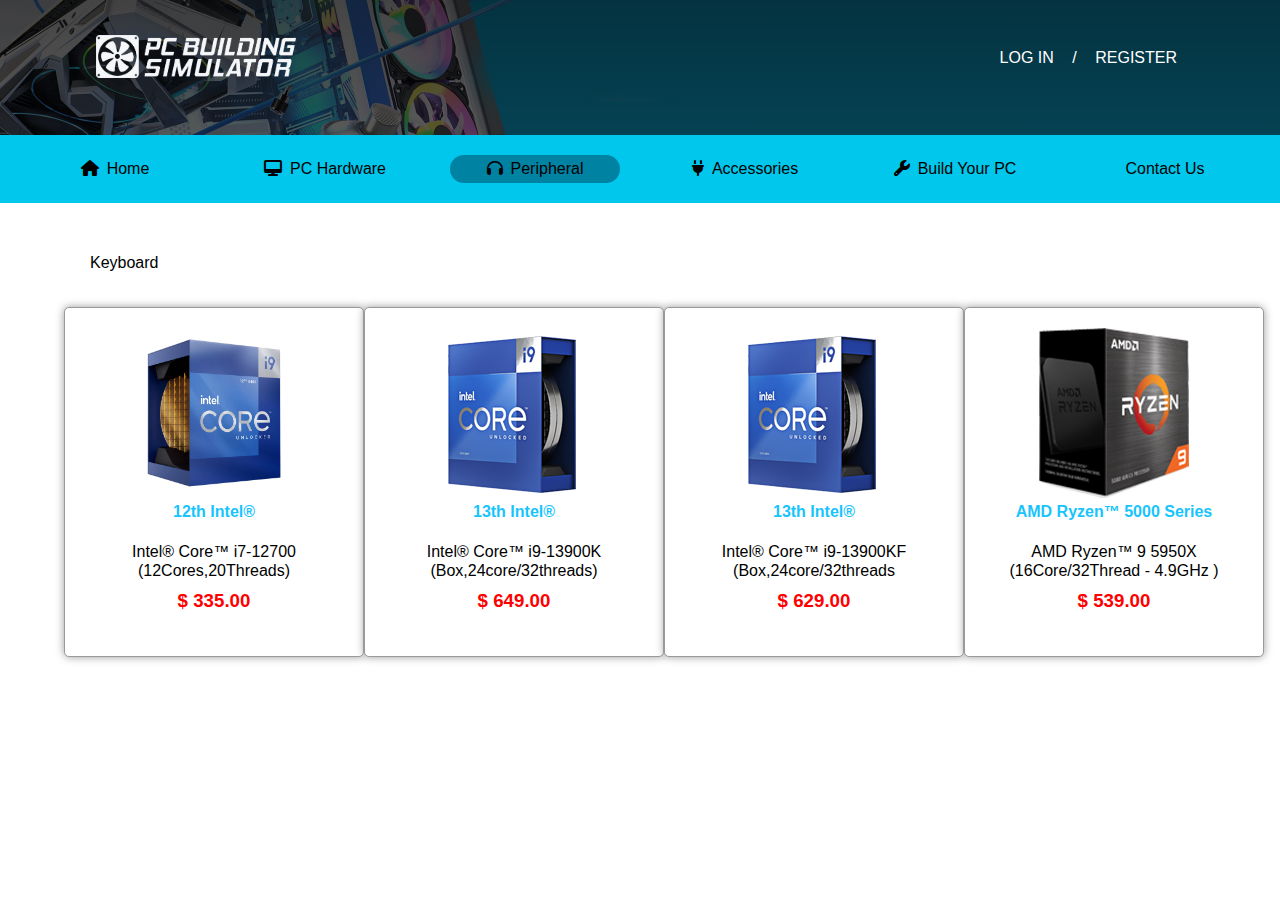
<file: Peripheral.html>
<!DOCTYPE html>
<html lang="en">
<head>
    <title>Peripheral</title>
    <link rel="shortcut icon" href="icon.png" type="image/x-icon">
    <link rel="stylesheet" href="style.css"></li>
    <link rel="stylesheet" href="https://cdnjs.cloudflare.com/ajax/libs/font-awesome/6.2.1/css/all.min.css">

</style>

</head>
<body>
<section>
    <div class="banner">
        <div class="navbar">
            <a href="index.html">
            <img src="logo.png" class="logo">
        </a>
            <ul>
                <li><a href="log.html">Log in</a></li>
                <li>/</li>
                <li><a href="log.html">Register</a></li>
            </ul>
        </div>
    </div>
    <div class="welcome">
        <a href="index.html"></a>
    </div>
    <div class="cafeteria">
        <ul>
            <li><a href="index.html"><i class="fa fa-home" aria-hidden="true"></i>Home</a>
            </li>
            <li><a href="PC Hardware.html"><i class="fa fa-desktop" aria-hidden="true"></i>PC Hardware</a>
            <div class="part">
                <ul>
                    <li><a href="PC Hardware.html#cpu">CPU</a></li>
                    <li><a href="PC Hardware.html#ram">RAM</a></li>
                    <li><a href="PC Hardware.html#cooler">COOLER</a></li>
                    <li><a href="PC Hardware.html#mb">MOTHER-BOARD</a></li>
                    <li><a href="PC Hardware.html#gpu">GPU</a></li>
                    <li><a href="PC Hardware.html#psu">PSU</a></li>
                    <li><a href="PC Hardware.html#str">STORAGE</a></li>
                    <li><a href="PC Hardware.html#case">CASE</a></li>
                    <li><a href="PC Hardware.html#mni">MONITOR</a></li></ul>
            </div>
            </li>
            <li class="active"><a href="Peripheral.html"><i class="fa fa-headphones" aria-hidden="true"></i>Peripheral</a>
                <div class="part">
                    <ul>
                <li><a href="#">KEYBOARD</a></li>
                <li><a href="#">MOUSE</a></li>
                <li><a href="#">MOUSEPAD</a></li>
                <li><a href="#">SPEAKER</a></li>
                <li><a href="#">HEADPHONE</a></li>
                <li><a href="#">MICROPHONE</a></li>
                <li><a href="#">WEBCAM</a></li>
                <li><a href="#">GAMING CHAIR</a></li>
                <li><a href="#">CONTROLER</a></li>
                    </ul>  
            </div>
            </li>
            <li><a href="Accessories.html"><i class="fa fa-plug" aria-hidden="true"></i>Accessories</a>
            <div class="part">
                <ul>
                    <li><a href="#">USB</a></li>
                    <li><a href="#">WIFI ROUTER</a></li>
                    <li><a href="#">DT-SWITCH</a></li>
                    <li><a href="#">ADAPTER</a></li>
                    <li><a href="#">HARD DRIVE</a></li>
                    <li><a href="#">SSD</a></li>
                </ul>
            </div>
            </li>
            <li><a href="Build Your PC.html"><i class="fa fa-wrench" aria-hidden="true"></i>Build Your PC</a></li>
            <li><a href="https://www.facebook.com/rong.vannak.50">Contact Us</a></li>          
        </ul>
    </div>
</section>
<div class="banner1">
    <section id="key">
        <div class="listpc">
            <ul>
                <li class="listt"><a href="#key">Keyboard</a>
                    <div class="products">
                        <div class="box">
                            <div class="card1">
                                    <img src="pc1.jpg" class="image">
                                <div class="text">
                                    <h4>12th Intel®</h4>
                    <p>Intel® Core™ i7-12700  (12Cores,20Threads) </p>
                    <h3>$ 335.00</h3>
                                </div>
                    </div>
                    
                    <div class="card1">
                            <img src="pc2.png" class="image">
                        <div class="text">
                            <h4>13th Intel®</h4>
                    <p>Intel® Core™ i9-13900K (Box,24core/32threads)</p>
                    <h3>$ 649.00</h3>
                        </div>
                    </div>
                    
                    <div class="card1">
                            <img src="pc2.png" class="image">
                        <div class="text">
                            <h4>13th Intel®</h4>
                    <p>Intel® Core™ i9-13900KF (Box,24core/32threads</p>
                    <h3>$ 629.00</h3>
                        </div>
                    </div>
                    
                    <div class="card1">
                            <img src="pc4.png" class="image">
                        <div class="text">
                            <h4>AMD Ryzen™ 5000 Series</h4>
                    <p>AMD Ryzen™ 9 5950X (16Core/32Thread - 4.9GHz )</p>
                    <h3> $ 539.00</h3>
                    </div>
                        </div>
                           </div></li>
    </section>
</file>
<file: style.css>
*{
    margin: 0;
    padding: 0;
    box-sizing: border-box;
    font-family: sans-serif;
}
.banner{
    width: 100%;
    height: 15vh;
    background-image: linear-gradient(rgba(0, 0, 0, 0.729),rgba(0, 0, 0, 0.647)),url(5.jpg);
    background-size: cover;
    background-position: center;
}
body{
    background: #fff;
    background-size: cover;
    background-position: center;
}
.navbar{
    width: 85%;
    margin: auto;
    padding: 35px 0;
    display: flex;
    align-items: center;
    justify-content: space-between;
}
.logo{
     width: 200px;
     cursor: pointer;
}
.navbar ul li {
    list-style: none;
    display: inline-block;
    margin: 0 7px;
    color: #fff;
}
.active, .cafeteria ul li:hover{
    background: rgb(0, 130, 163);
    border-radius: 20px;
}
.navbar ul li a{
    text-decoration: none;
    color: #fff;
    text-transform: uppercase;
}
.navbar ul li a:hover{
    color: aqua;
}
.cafeteria{
    background: rgb(0, 199, 235);
    text-align: center;
}
.cafeteria ul{
    display: inline-flex;
    list-style: none;
    color: rgb(255, 255, 255);
}
.cafeteria ul li{
    width: 170px;
    margin: 20px;
    padding : 5px;
}
.cafeteria ul li a{
    text-decoration: none;
    color: rgb(0, 0, 0);
    width: 70px;
}
.active, .cafeteria ul li a:hover{
    color: #e9e9e9;
}
.cafeteria .fa{
    margin-right: 8px;
}
.part{
    display: none;
}
.cafeteria ul li:hover .part{
    display: block;
    position: absolute;
    background: rgb(0, 199, 235);
    margin-top: 5px;
    margin-left: -5px;
}
.cafeteria ul li:hover .part ul{
    display: block;
    margin: 10px;

}
.cafeteria ul li:hover .part ul li{
    width: 110px;
    padding: 1px;
    border-bottom: 1px dotted rgb(0, 0, 0);
    background: transparent;
    text-align: left;
}
.cafeteria ul li:hover .part ul li:last-child{
    border-bottom: none;
}
.cafeteria ul li:hover .part ul li a:hover{
    color: #2514a6;
}
.container{
    width: 100%;
    height: 100vh;
    font-family: sans-serif;
    background-image: linear-gradient(rgba(0,0,0,0.75),rgba(0,0,0,0.75)),url(bg.jpg);
    color: rgb(0, 0, 0);
    display: flex;
    align-items: center;
    justify-content: center;
}
.card{
    width: 350px;
    height: 500px;
    box-shadow: 0 0 40px 20px rgba(0,0,0,0.26);
    perspective: 1000px;
}
.inner-box{
    position: relative;
    width: 100%;
    height: 100%;
    transform-style: preserve-3d;
    transition: transform 1s;
}
.card-back, .card-front{
     position: absolute;
     width: 100%;
     height: 100%;
     background-position: center;
     background-size: cover;
     background: rgba(255, 255, 255, 0.87);
     padding: 55px;
     box-sizing: border-box;
     backface-visibility: hidden;
}
.card-back{
    transform: rotateY(-180deg);
}
.card h2{
    font-weight: normal;
    font-size: 24px;
    text-align: center;
    margin-bottom: 20px;
}
.input-box{
    width: 100%;
    background: transparent;
    border: 1px solid rgb(0, 0, 0);
    margin: 6px;
    height: 32px;
    border-radius: 20px;
    padding: 0 10px;
    box-sizing: border-box;
    outline: none;
    text-align: center;
    color: rgb(0, 0, 0);
}
::placeholder{
    color: rgb(0, 0, 0);
    font-size: 12px;
}
span{
    font-size: 13px;
}
.check{
    height: 10px;
    cursor: pointer;
}
button{
    width: 100%;
    background: transparent;
    border: 1px solid rgb(0, 0, 0);
    margin: 35px 0 10px;
    height: 32px;
    font-size: 12px;
    border-radius: 20px;
    padding: 0 10px;
    box-sizing: border-box;
    outline: none;
    color: rgb(0, 0, 0);
    cursor: pointer;
}
.submit-btn{
    position: relative;
}
.card, .btn{
    margin-top: 70px;
}
.card a{
    color: rgb(0, 0, 0);
    text-decoration: none;
    display: block;
    text-align: center;
    font-size: 13px;
    margin-top: 8px;

}
.slider{
    width: 750px;
    height: 430px;
    margin: 10px auto;
    background: url(4.jpg);
    background-size: 100%;
    animation: slide 10s infinite;
    float: right;
    margin-top: 30px;
    margin-right: 30px;
}
@keyframes slide{
    25%{
        background: url(1.jpg);
        background-size: 100%;
    }
    50%{
        background: url(2.jpg);
        background-size: 100%;
    }
    75%{
        background: url(3.jpg);
        background-size: 100%;
    }
    100%{
        background: url(4.jpg);
        background-size: 100%;
    }
}
.som{
    width: 35%;
    margin-left: 10vh;
}
/*Products*/
.products{
    width: 100%;
    height: 500px;
    padding: 25px 0;
}
.products .box{
    width: 90%;
    margin: 0 auto;
    display: grid;
    grid-template-columns: 1fr 1fr 1fr 1fr;
    grid-gap: 25px 0;
}
.image{
    width: 150px;
    height: 170px;
    margin-top: 10px;
}
p{
    margin-top: 20px;
}
h3{
    color: red;
    margin-top: 10px;
}
.listt{
    list-style: none;
    line-height: 1.2;
    height: 500px;
    margin-top: 50px;
}
h4{
    color: rgb(24, 196, 253);
}
.listt a{
    text-decoration: none;
    color: black;
    margin-left: 10vh;
}
.listt a .fa{
    margin-right: 8px;
}
.products .box .card1{
    width: 300px;
    height: 350px;
    box-shadow: 0 0 8px  #999999;
    border-radius: 5px;
    text-align: center;
    padding: 10px 20px;
    background: #ffffff;
    margin-top: 10px;
    border: 1px solid #999999;
}
.bn1{
    margin-left: 12%;
    margin-top: 30px;
}
.yt{
    margin-top: 10px;
    margin-left: 30%;
}
html{
    scroll-behavior: smooth;
}
</file>
